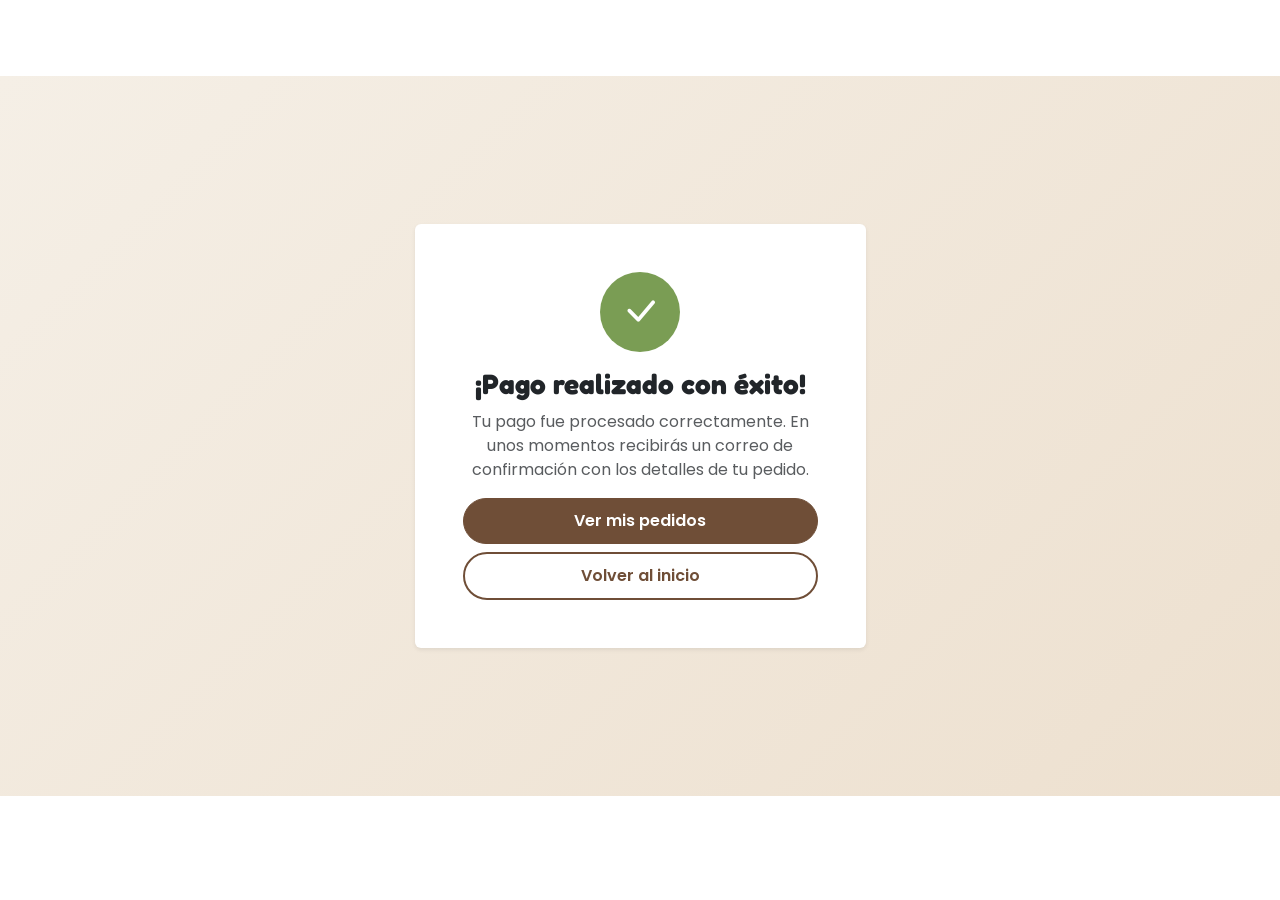
<file: pago-exitoso.html>
<!DOCTYPE html>
<html lang="es">
<head>
    <meta charset="UTF-8">
    <meta name="viewport" content="width=device-width, initial-scale=1.0">
    <title>Pago exitoso | Patitas El Rey</title>
    <link href="https://cdn.jsdelivr.net/npm/bootstrap@5.3.3/dist/css/bootstrap.min.css" rel="stylesheet">
    <link rel="stylesheet" href="https://cdn.jsdelivr.net/npm/bootstrap-icons@1.11.3/font/bootstrap-icons.css">
    <link href="https://fonts.googleapis.com/css2?family=Poppins:wght@400;600;700&family=Fredoka:wght@500;600&display=swap" rel="stylesheet">
    <link rel="stylesheet" href="css/style.css">
</head>
<body>
    <section class="py-5 auth-section">
        <div class="container">
            <div class="row justify-content-center">
                <div class="col-lg-5 text-center">
                    <div class="card border-0 shadow-sm p-5">
                        <div class="icono-exito mb-3">
                            <i class="bi bi-check-lg"></i>
                        </div>
                        <h3 class="fw-bold">¡Pago realizado con éxito!</h3>
                        <p class="text-muted">
                            Tu pago fue procesado correctamente. En unos momentos recibirás un correo de confirmación con los detalles de tu pedido.
                        </p>
                       <a href="perfil.html" class="btn btn-brand w-100 mb-2">Ver mis pedidos</a>
                        <a href="index.html" class="btn btn-outline-brand w-100">Volver al inicio</a>
                    </div>
                </div>
            </div>
        </div>
    </section>

    <script>
        // como el pago con Stripe sucede fuera de nuestro sitio, aquí es
        // donde confirmamos que fue exitoso y vaciamos el carrito local
        localStorage.removeItem("patitasElRey_carrito");
    </script>
</body>
</html>
</file>
<file: css/style.css>
/* ============================================
   PATITAS EL REY - Variables y estilos base
   ============================================ */
:root {
    --brand-cafe: #6f4e37;      /* café principal */
    --brand-cafe-dark: #4a3323; /* café oscuro */
    --brand-verde: #7a9d54;     /* verde natural */
    --brand-beige: #f5efe6;     /* beige claro */
    --brand-beige-2: #ede0cf;   /* beige medio */
    --brand-blanco: #ffffff;
}

* {
    font-family: 'Poppins', sans-serif;
}

h1, h2, h3, h4, h5, h6 {
    font-family: 'Fredoka', sans-serif;
}

body {
    background-color: var(--brand-blanco);
    color: #3b2f2a;
    padding-top: 76px; /* espacio para navbar fija */
}

/* ===== Utilidades de color de marca ===== */
.text-brand { color: var(--brand-cafe); }
.text-brand-dark { color: var(--brand-cafe-dark); }
.bg-brand-light { background-color: var(--brand-beige); }

.btn-brand {
    background-color: var(--brand-cafe);
    border-color: var(--brand-cafe);
    color: #fff;
    border-radius: 50px;
    padding: 10px 24px;
    font-weight: 600;
    transition: all 0.25s ease;
}
.btn-brand:hover {
    background-color: var(--brand-cafe-dark);
    border-color: var(--brand-cafe-dark);
    color: #fff;
    transform: translateY(-2px);
}

.btn-outline-brand {
    border: 2px solid var(--brand-cafe);
    color: var(--brand-cafe);
    border-radius: 50px;
    padding: 10px 24px;
    font-weight: 600;
    transition: all 0.25s ease;
}
.btn-outline-brand:hover {
    background-color: var(--brand-cafe);
    color: #fff;
}

/* ===== Navbar ===== */
.navbar-brand {
    font-family: 'Fredoka', sans-serif;
    font-size: 1.5rem;
    color: var(--brand-cafe-dark);
}
.nav-link {
    font-weight: 500;
    color: #4a3323 !important;
}
.nav-link.active,
.nav-link:hover {
    color: var(--brand-verde) !important;
}

/* ===== Hero ===== */
.hero {
    background: linear-gradient(135deg, var(--brand-beige) 0%, var(--brand-beige-2) 100%);
    min-height: 90vh;
    padding: 60px 0;
}
.hero-img {
    max-height: 450px;
    filter: drop-shadow(0 20px 25px rgba(0,0,0,0.15));
}

/* ===== Beneficios ===== */
.beneficio-card {
    background: #fff;
    border-radius: 20px;
    padding: 30px 15px;
    height: 100%;
    box-shadow: 0 5px 20px rgba(0,0,0,0.05);
    transition: transform 0.25s ease;
}
.beneficio-card:hover {
    transform: translateY(-8px);
}
.beneficio-card i {
    font-size: 2.5rem;
    color: var(--brand-verde);
}

/* ===== Tarjetas de producto (catálogo) ===== */
.producto-card {
    border: none;
    border-radius: 20px;
    overflow: hidden;
    box-shadow: 0 5px 20px rgba(0,0,0,0.07);
    transition: transform 0.25s ease, box-shadow 0.25s ease;
    height: 100%;
}
.producto-card:hover {
    transform: translateY(-6px);
    box-shadow: 0 15px 30px rgba(0,0,0,0.12);
}
.producto-card .producto-img-wrap {
    height: 240px;
    background-color: var(--brand-beige);
    display: flex;
    align-items: center;
    justify-content: center;
    overflow: hidden;
    padding: 16px;
}
.producto-card img {
    max-height: 100%;
    max-width: 100%;
    width: auto;
    object-fit: contain;
    transition: transform 0.3s ease;
}
.producto-card:hover img {
    transform: scale(1.05);
}
.producto-precio {
    color: var(--brand-cafe);
    font-weight: 700;
    font-size: 1.3rem;
}

/* ===== Footer ===== */
.footer-brand {
    background-color: var(--brand-cafe-dark);
}
.footer-links a {
    color: rgba(255,255,255,0.7);
    text-decoration: none;
    line-height: 2;
    display: block;
}
.footer-links a:hover {
    color: var(--brand-verde);
}
.footer-links li {
    color: rgba(255,255,255,0.7);
    line-height: 2;
}
.footer-links li i {
    color: var(--brand-verde);
    margin-right: 6px;
    width: 16px;
}
.social-icons a {
    color: #fff;
    background: rgba(255,255,255,0.1);
    width: 38px;
    height: 38px;
    display: inline-flex;
    align-items: center;
    justify-content: center;
    border-radius: 50%;
    margin-right: 8px;
    transition: background 0.25s ease;
}
.social-icons a:hover {
    background: var(--brand-verde);
}

/* ===== Botón flotante WhatsApp ===== */
.whatsapp-float {
    position: fixed;
    bottom: 25px;
    right: 25px;
    background-color: #25D366;
    color: #fff;
    width: 60px;
    height: 60px;
    border-radius: 50%;
    display: flex;
    align-items: center;
    justify-content: center;
    font-size: 2rem;
    box-shadow: 0 5px 15px rgba(0,0,0,0.3);
    z-index: 999;
    transition: transform 0.25s ease;
}
.whatsapp-float:hover {
    transform: scale(1.1);
    color: #fff;
}

/* ===== Accordion FAQ (ajuste de color) ===== */
.accordion-button:not(.collapsed) {
    background-color: var(--brand-beige);
    color: var(--brand-cafe-dark);
}
.accordion-button:focus {
    box-shadow: none;
    border-color: var(--brand-verde);
}

/* ===== Header de páginas internas ===== */
.page-header {
    background: linear-gradient(135deg, var(--brand-beige) 0%, var(--brand-beige-2) 100%);
    padding: 100px 0 60px;
}

/* ===== Proceso (círculos numerados) ===== */
.proceso-numero {
    width: 60px;
    height: 60px;
    background-color: var(--brand-cafe);
    color: #fff;
    font-size: 1.5rem;
    font-weight: 700;
    border-radius: 50%;
    display: flex;
    align-items: center;
    justify-content: center;
    margin: 0 auto;
}

/* ===== CTA (llamado a la acción) ===== */
.cta-section {
    background: linear-gradient(135deg, var(--brand-verde) 0%, #5c7a3f 100%);
}

/* ===== Toast de notificación al agregar al carrito ===== */
.toast-carrito-custom {
    position: fixed;
    top: 90px;
    right: 25px;
    background-color: var(--brand-verde);
    color: #fff;
    padding: 14px 22px;
    border-radius: 12px;
    box-shadow: 0 10px 25px rgba(0,0,0,0.2);
    font-weight: 500;
    z-index: 1050;
    opacity: 0;
    transform: translateX(30px);
    transition: all 0.3s ease;
}
.toast-carrito-custom.mostrar {
    opacity: 1;
    transform: translateX(0);
}
.toast-carrito-custom i {
    margin-right: 6px;
}

/* ===== Items del carrito ===== */
.carrito-item-img {
    width: 80px;
    height: 80px;
    object-fit: cover;
    border-radius: 12px;
}

/* ===== Resumen del carrito (sticky en desktop) ===== */
.resumen-carrito {
    position: sticky;
    top: 100px;
}

/* ===== Info de contacto ===== */
.contacto-info-item i {
    font-size: 1.5rem;
    color: var(--brand-verde);
    min-width: 30px;
}

/* ===== Auth (login / registro) ===== */
.auth-section {
    min-height: 80vh;
    display: flex;
    align-items: center;
    background: linear-gradient(135deg, var(--brand-beige) 0%, var(--brand-beige-2) 100%);
}

/* Requisitos de contraseña */
.requisitos-password {
    background-color: var(--brand-beige);
    border-radius: 10px;
    padding: 10px 14px;
}
.req-item {
    color: #8a7b6c;
    transition: color 0.2s ease;
}
.req-item i {
    margin-right: 5px;
}
.req-item.req-cumplido {
    color: var(--brand-verde);
    font-weight: 600;
}
/* ===== Hero mejorado: formas decorativas ===== */
.hero-shape {
    position: absolute;
    border-radius: 50%;
    opacity: 0.5;
    z-index: 0;
}
.hero-shape-1 {
    width: 350px;
    height: 350px;
    background: var(--brand-verde);
    opacity: 0.08;
    top: -100px;
    right: -100px;
}
.hero-shape-2 {
    width: 250px;
    height: 250px;
    background: var(--brand-cafe);
    opacity: 0.06;
    bottom: -80px;
    left: -80px;
}
.hero-paw {
    position: absolute;
    color: var(--brand-cafe);
    opacity: 0.08;
    z-index: 0;
}
.hero-paw-1 { font-size: 3.5rem; top: 15%; right: 8%; transform: rotate(-20deg); }
.hero-paw-2 { font-size: 2.5rem; bottom: 20%; right: 20%; transform: rotate(15deg); }
.hero-paw-3 { font-size: 2rem; top: 60%; left: 5%; transform: rotate(30deg); }

/* Subrayado decorativo en "amará" */
.text-underline-accent {
    position: relative;
    display: inline-block;
}
.text-underline-accent::after {
    content: "";
    position: absolute;
    left: 0;
    bottom: 2px;
    width: 100%;
    height: 10px;
    background: var(--brand-verde);
    opacity: 0.25;
    z-index: -1;
    border-radius: 10px;
}

/* Barra de confianza */
.hero-trust-item {
    display: flex;
    align-items: center;
    gap: 8px;
    font-size: 0.9rem;
    font-weight: 500;
    color: #5c4a3a;
}
.hero-trust-item i {
    color: var(--brand-verde);
    font-size: 1.2rem;
}

/* Animación flotante en la imagen */
.hero-img-float {
    animation: flotar 4s ease-in-out infinite;
}
@keyframes flotar {
    0%, 100% { transform: translateY(0px); }
    50% { transform: translateY(-15px); }
}

/* Tarjeta flotante de calificación */
.hero-floating-card {
    position: absolute;
    top: 15%;
    left: 5%;
    background: #fff;
    padding: 14px 20px;
    border-radius: 16px;
    box-shadow: 0 10px 30px rgba(0,0,0,0.12);
    animation: flotar-card 3.5s ease-in-out infinite;
    z-index: 2;
}
@keyframes flotar-card {
    0%, 100% { transform: translateY(0px); }
    50% { transform: translateY(10px); }
}

@media (max-width: 991px) {
    .hero-floating-card { display: none; }
    .hero-paw { display: none; }
}
/* aviso de "te falta poco para envío gratis" */
.aviso-envio-gratis {
    background-color: var(--brand-beige);
    color: var(--brand-cafe-dark);
    font-size: 0.85rem;
    padding: 8px 12px;
    border-radius: 10px;
    text-align: center;
}

/* icono de check en el modal de compra exitosa */
.icono-exito {
    width: 80px;
    height: 80px;
    background-color: var(--brand-verde);
    color: #fff;
    border-radius: 50%;
    display: flex;
    align-items: center;
    justify-content: center;
    font-size: 2.5rem;
    margin: 0 auto;
}

/* menú de pestañas del perfil */
.perfil-nav .nav-link {
    color: #4a3323;
    border-radius: 12px;
    padding: 12px 16px;
    margin-bottom: 8px;
    font-weight: 500;
    text-align: left;
    display: flex;
    align-items: center;
    gap: 10px;
    transition: all 0.2s ease;
}
.perfil-nav .nav-link i {
    font-size: 1.1rem;
}
.perfil-nav .nav-link:hover {
    background-color: var(--brand-beige);
}
.perfil-nav .nav-link.active {
    background-color: var(--brand-cafe);
    color: #fff;
}

/* tarjetas de direcciones guardadas */
.direccion-card {
    border: 1px solid #eee;
    border-radius: 14px;
    padding: 16px 20px;
    margin-bottom: 14px;
    display: flex;
    justify-content: space-between;
    align-items: flex-start;
}
.direccion-etiqueta {
    background-color: var(--brand-beige);
    color: var(--brand-cafe-dark);
    font-size: 0.75rem;
    font-weight: 600;
    padding: 3px 10px;
    border-radius: 50px;
    display: inline-block;
    margin-bottom: 6px;
}

/* tarjetas de "Mis pedidos" en el perfil */
.pedido-card {
    border: 1px solid #eee;
    border-radius: 14px;
    padding: 18px 20px;
    margin-bottom: 14px;
}
.badge-pedido {
    background-color: var(--brand-verde);
    color: #fff;
    font-size: 0.7rem;
    font-weight: 600;
    padding: 4px 10px;
    border-radius: 50px;
}

/* ===== Logo con más presencia ===== */
.logo-icono {
    width: 42px;
    height: 42px;
    background: linear-gradient(135deg, var(--brand-cafe), var(--brand-cafe-dark));
    color: #fff;
    border-radius: 12px;
    display: flex;
    align-items: center;
    justify-content: center;
    font-size: 1.3rem;
    flex-shrink: 0;
}
.logo-texto {
    line-height: 1.2;
}
.logo-eslogan {
    font-size: 0.65rem;
    font-weight: 500;
    color: #8a7b6c;
    letter-spacing: 0.3px;
}

/* ===== Eslogan del hero ===== */
.hero-eslogan {
    color: var(--brand-verde);
    font-weight: 700;
    font-size: 0.95rem;
    text-transform: uppercase;
    letter-spacing: 1px;
    margin-bottom: 0;
}

/* ===== Badge "100% Natural" con más presencia ===== */
.badge-natural {
    display: inline-flex;
    align-items: center;
    gap: 6px;
    background-color: #fff;
    color: var(--brand-cafe-dark);
    font-weight: 600;
    font-size: 0.9rem;
    padding: 8px 18px;
    border-radius: 50px;
    box-shadow: 0 4px 15px rgba(0,0,0,0.08);
    border: 1px solid var(--brand-beige-2);
}
.badge-natural i {
    color: var(--brand-verde);
}


/* ===== Panel de administrador (nuevo, no toca estilos del sitio público) ===== */
.admin-body {
    background-color: #f4f1ec;
}
.admin-layout {
    display: flex;
    min-height: 100vh;
}
.admin-sidebar {
    width: 260px;
    background-color: var(--brand-cafe-dark);
    display: flex;
    flex-direction: column;
    padding: 24px 18px;
    flex-shrink: 0;
    position: sticky;
    top: 0;
    height: 100vh;
    overflow-y: auto;
}
.admin-logo {
    display: flex;
    align-items: center;
    gap: 10px;
    margin-bottom: 30px;
    padding: 0 6px;
}
.admin-nav {
    display: flex;
    flex-direction: column;
    gap: 4px;
    flex-grow: 1;
}
.admin-nav-link {
    color: rgba(255,255,255,0.75);
    text-decoration: none;
    padding: 12px 14px;
    border-radius: 10px;
    display: flex;
    align-items: center;
    gap: 10px;
    font-size: 0.95rem;
    transition: background 0.2s ease;
}
.admin-nav-link:hover:not(.disabled) {
    background-color: rgba(255,255,255,0.08);
    color: #fff;
}
.admin-nav-link.active {
    background-color: var(--brand-verde);
    color: #fff;
    font-weight: 600;
}
.admin-nav-link.disabled {
    opacity: 0.45;
    cursor: not-allowed;
}
.badge-proximamente {
    margin-left: auto;
    background: rgba(255,255,255,0.15);
    font-size: 0.65rem;
    padding: 2px 8px;
    border-radius: 50px;
}
.admin-sidebar-footer {
    border-top: 1px solid rgba(255,255,255,0.1);
    padding-top: 14px;
    display: flex;
    flex-direction: column;
    gap: 4px;
}
.admin-contenido {
    flex-grow: 1;
    padding: 40px;
}
.badge-rol-admin {
    background-color: var(--brand-beige);
    color: var(--brand-cafe-dark);
    font-weight: 600;
    font-size: 0.85rem;
    padding: 8px 16px;
    border-radius: 50px;
}
.admin-metrica-card {
    background: #fff;
    border-radius: 16px;
    padding: 24px 20px;
    box-shadow: 0 4px 20px rgba(0,0,0,0.05);
    height: 100%;
}
.admin-metrica-card i {
    font-size: 1.6rem;
    color: var(--brand-verde);
}
.admin-metrica-valor {
    font-size: 1.7rem;
    font-weight: 700;
    color: var(--brand-cafe-dark);
    margin: 10px 0 2px;
}
.admin-metrica-texto {
    font-size: 1.1rem;
    display: -webkit-box;
    -webkit-line-clamp: 2;
    -webkit-box-orient: vertical;
    overflow: hidden;
    line-height: 1.3;
}
.admin-metrica-label {
    color: #8a7b6c;
    font-size: 0.85rem;
    margin-bottom: 0;
}
.admin-aviso {
    background-color: #fff;
    border-left: 4px solid var(--brand-verde);
    padding: 16px 20px;
    border-radius: 10px;
    color: #5c4a3a;
    font-size: 0.9rem;
}
.admin-aviso i {
    color: var(--brand-verde);
    margin-right: 6px;
}

/* Tablets: el sidebar se angosta un poco pero se mantiene lateral */
@media (max-width: 991px) {
    .admin-sidebar {
        width: 220px;
    }
    .admin-contenido {
        padding: 28px 20px;
    }
}

/* Celulares: el sidebar pasa de lateral a bloque apilado arriba */
@media (max-width: 768px) {
    .admin-layout {
        flex-direction: column;
    }
    .admin-sidebar {
        width: 100%;
        height: auto;
        position: relative;
        top: 0;
    }
    .admin-metrica-valor {
        font-size: 1.4rem;
    }
}

/* tarjetas de pedidos en el panel de admin */
.pedido-admin-card {
    background: #fff;
    border-radius: 14px;
    padding: 20px 22px;
    margin-bottom: 16px;
    box-shadow: 0 4px 15px rgba(0,0,0,0.05);
}

/* badges de estado del pedido */
.badge-estado {
    font-size: 0.75rem;
    font-weight: 600;
    padding: 5px 14px;
    border-radius: 50px;
}
.badge-estado-pendiente {
    background-color: #fdf1d8;
    color: #9a6b1e;
}
.badge-estado-en-preparacion {
    background-color: #dde8f5;
    color: #2d5f9a;
}
.badge-estado-enviado {
    background-color: #dce8f7;
    color: #2d5f9a;
}
.badge-estado-entregado {
    background-color: #dcf0dc;
    color: #2d7a3f;
}

/* ===== Checkout: opciones de dirección guardada ===== */
.checkout-direccion-item {
    display: flex;
    align-items: center;
    gap: 10px;
    border: 1px solid #eee;
    border-radius: 12px;
    padding: 12px 16px;
    margin-bottom: 8px;
    cursor: pointer;
    font-size: 0.9rem;
    transition: border-color 0.2s ease;
}
.checkout-direccion-item:hover {
    border-color: var(--brand-verde);
}
.checkout-direccion-item input {
    flex-shrink: 0;
}

/* ===== Checkout: opciones de método de pago ===== */
.metodo-pago-opciones {
    display: flex;
    flex-direction: column;
    gap: 8px;
}
.metodo-pago-item {
    display: flex;
    align-items: center;
    gap: 10px;
    border: 1px solid #eee;
    border-radius: 12px;
    padding: 14px 16px;
    cursor: pointer;
    font-weight: 500;
    transition: all 0.2s ease;
}
.metodo-pago-item:hover {
    border-color: var(--brand-verde);
}
.metodo-pago-item:has(input:checked) {
    border-color: var(--brand-cafe);
    background-color: var(--brand-beige);
}
.metodo-pago-item i {
    color: var(--brand-verde);
    font-size: 1.1rem;
}

/* datos extra según el método (transferencia / tarjeta) */
.datos-pago-extra {
    background-color: var(--brand-beige);
    border-radius: 12px;
    padding: 18px 20px;
    margin-top: 6px;
}

/* resumen final en el modal de compra exitosa */
.checkout-resumen-final {
    background-color: var(--brand-beige);
    border-radius: 12px;
    padding: 14px 18px;
}

.separador-o {
    display: flex;
    align-items: center;
    text-align: center;
    color: #b0a494;
    font-size: 0.85rem;
}
.separador-o::before,
.separador-o::after {
    content: "";
    flex: 1;
    border-bottom: 1px solid #e5ddd0;
}
.separador-o span {
    padding: 0 12px;
}

/* fondo distinto para diferenciar visualmente el acceso de admin */
.admin-login-section {
    min-height: 100vh;
    display: flex;
    align-items: center;
    background: linear-gradient(135deg, var(--brand-cafe-dark) 0%, #2a1d15 100%);
}

/* tarjetas de mensajes de contacto en el panel admin */
.mensaje-admin-card {
    background: #fff;
    border-radius: 14px;
    padding: 18px 22px;
    margin-bottom: 14px;
    box-shadow: 0 4px 15px rgba(0,0,0,0.05);
}
.mensaje-admin-card.mensaje-no-leido {
    border-left: 4px solid var(--brand-verde);
}
.mensaje-texto {
    background-color: var(--brand-beige);
    border-radius: 10px;
    padding: 10px 14px;
    color: #5c4a3a;
    font-size: 0.9rem;
}
.badge-nuevo {
    background-color: var(--brand-verde);
    color: #fff;
    font-size: 0.7rem;
    font-weight: 600;
    padding: 4px 10px;
    border-radius: 50px;
}
/* respuesta previa guardada en el historial de mensajes */
.mensaje-respuesta-previa {
    background-color: #eef5ee;
    border-left: 3px solid var(--brand-verde);
    border-radius: 8px;
    padding: 10px 14px;
}

.toast-carrito-custom.toast-info {
    background-color: var(--brand-cafe);
}
.toast-carrito-custom.toast-error {
    background-color: #b3413a;
}

/* ===== Línea de tiempo de rastreo ===== */
.timeline-rastreo {
    position: relative;
    padding-left: 10px;
}
.timeline-paso {
    display: flex;
    align-items: flex-start;
    gap: 16px;
    position: relative;
    padding-bottom: 28px;
}
.timeline-paso:not(:last-child)::before {
    content: "";
    position: absolute;
    left: 19px;
    top: 40px;
    width: 2px;
    height: calc(100% - 20px);
    background-color: #e5ddd0;
}
.timeline-icono {
    width: 40px;
    height: 40px;
    border-radius: 50%;
    background-color: #e5ddd0;
    color: #b0a494;
    display: flex;
    align-items: center;
    justify-content: center;
    font-size: 1.1rem;
    flex-shrink: 0;
    z-index: 1;
    transition: all 0.3s ease;
}
.timeline-paso.timeline-completado .timeline-icono {
    background-color: var(--brand-verde);
    color: #fff;
}
.timeline-paso.timeline-completado:not(:last-child)::before {
    background-color: var(--brand-verde);
}
.timeline-paso.timeline-activo .timeline-icono {
    background-color: var(--brand-cafe);
    color: #fff;
    box-shadow: 0 0 0 4px rgba(111, 78, 55, 0.15);
}
.timeline-paso.timeline-activo p:first-child {
    color: var(--brand-cafe);
}
/* badge de stock en el panel admin de productos */
.badge-stock {
    font-size: 0.75rem;
    font-weight: 600;
    padding: 4px 12px;
    border-radius: 50px;
}
.badge-stock-ok {
    background-color: #dcf0dc;
    color: #2d7a3f;
}
.badge-stock-bajo {
    background-color: #fdf1d8;
    color: #9a6b1e;
}
.badge-stock-agotado {
    background-color: #fbdcdc;
    color: #b3413a;
}

/* imagen atenuada cuando el producto está agotado */
.producto-agotado {
    opacity: 0.5;
    filter: grayscale(40%);
}
/* ===== Carrito responsivo en móvil ===== */
@media (max-width: 576px) {
    .carrito-item {
        flex-wrap: wrap;
        gap: 10px !important;
    }
    .carrito-item-img {
        width: 60px;
        height: 60px;
    }
    .carrito-item .flex-grow-1 {
        flex-basis: calc(100% - 80px); /* deja espacio a la imagen en la primera línea */
    }
    .carrito-item .d-flex.align-items-center.gap-2 {
        order: 3;
        margin-left: 80px; /* alinea con el texto, no con la imagen */
    }
    .carrito-item .text-end {
        order: 4;
        margin-left: auto;
        min-width: auto !important;
    }
    .carrito-item .btn-outline-danger {
        order: 5;
    }
}
</file>
